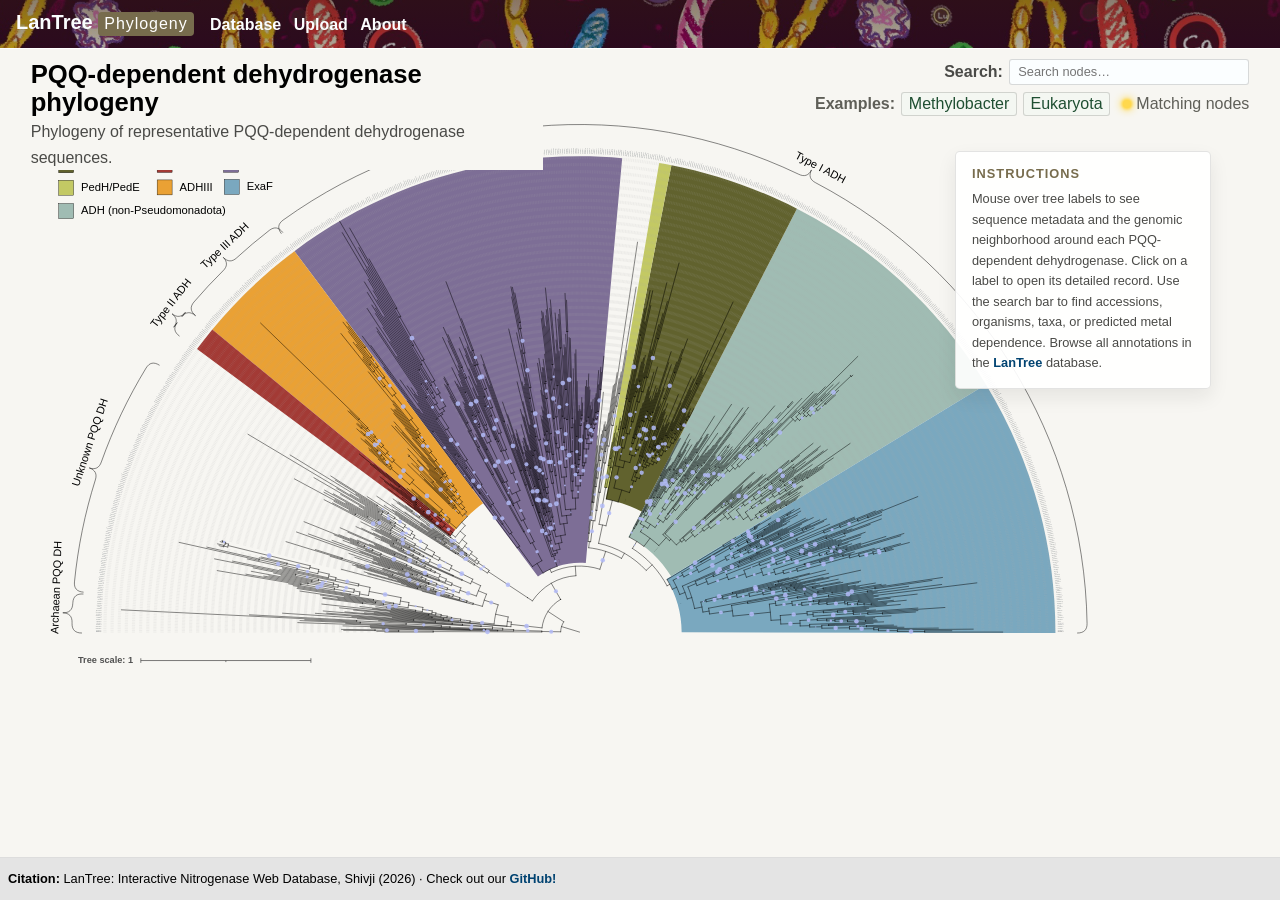
<file: website/frontend/public/home.html>
<!DOCTYPE html>
<html lang="en">

<head>
  <meta charset="UTF-8" />
  <meta name="viewport" content="width=device-width, initial-scale=1.0" />
  <title>LanTree</title>
  <link rel="icon" type="image/x-icon" href="./assets/images/La.ico" />
  <link rel="stylesheet" href="./css/style.css" />
  <link rel="stylesheet" href="./css/site-header.css" />
  <style>
    html, body {
      height: 100%;
    }

    body {
      margin: 0;
      min-height: 100vh;
      display: flex;
      flex-direction: column;
    }

    #root {
      display: flex;
      flex-direction: column;
      min-height: 100vh;
      flex: 1;
    }

    /* Keep the tree behind the page heading. */
    main.tree-page {
      position: relative;
      z-index: 1;
      flex: 1;
      padding-top: 0.75rem;
      padding-bottom: 0.5rem;
    }

    main.tree-page .tree-header,
    main.tree-page .page-description {
      position: relative;
      z-index: 2;
      background: var(--bg-page);
    }

    main.tree-page .tree-header {
      margin: 0;
      padding: 0;
    }

    main.tree-page .tree-panel {
      margin-top: -4.5rem;
      position: relative;
      z-index: 1;
    }

    main.tree-page #tree-container {
      position: relative;
      z-index: 1;
    }

    main.tree-page #tree-container svg {
      width: 95%;
      height: auto;
      position: relative;
      z-index: 1;
      display: block;
    }

    footer {
      position: sticky;
      bottom: 0;
      z-index: 20;
      background: rgba(225, 225, 225, 0.9);
      border-top: 1px solid #ddd;
      width: 100%;
    }
  </style>
</head>

<!-- Google tag (gtag.js) -->
<script async src="https://www.googletagmanager.com/gtag/js?id=G-29RF7N32WC"></script>
<script>
  window.dataLayer = window.dataLayer || [];
  function gtag(){dataLayer.push(arguments);}
  gtag('js', new Date());

  gtag('config', 'G-29RF7N32WC');
</script>

<body class="tree-home-page">
  <div id="root">
    <!--load page content first-->
    <header>
      <div class="header">
        <a href="/" class="logo">LanTree <span class="logo-badge">Phylogeny</span></a>
        <nav class="header__navigation">
          <a translate="no" href="/database">Database</a>
          <a translate="no" href="/classify">Upload</a>
          <a translate="no" href="/about">About</a>
          <!-- <a translate="no" href="/wiki">Nitrogenase Wiki</a> -->
        </nav>
      </div>
    </header>

  <hr class="header-separator">

  <main class="tree-page">
    <!-- <div style='position: absolute; bottom: 25px; right: 10px;'></div> -->
    <div class="tree-header">
      <h1>PQQ-dependent dehydrogenase phylogeny</h1>
      <div class="tree-search">
        <div class="tree-search__field">
          <label for="tree-search">Search:</label>
          <input type="search" id="tree-search" placeholder="Search nodes…" />
        </div>
        <div class="tree-search__examples" aria-label="Example searches">
          <span>Examples:</span>
          <button type="button" data-search-example="Methylobacter">Methylobacter</button>
          <button type="button" data-search-example="Eukaryota">Eukaryota</button>
          <span class="tree-search__match-key">
            <span class="tree-search__match-swatch" aria-hidden="true"></span>
            Matching nodes
          </span>
        </div>
      </div>
    </div>
    <p class="page-description">Phylogeny of representative PQQ-dependent dehydrogenase sequences.</p>
    <div class="tree-panel">
      <div id="tree-container">
        <div class="tree-loading" role="status" aria-live="polite">Loading phylogenetic tree…</div>
      </div>
      <aside class="tree-instructions" aria-label="Tree instructions">
        <div class="tree-instructions__title">Instructions</div>
        <p>
          Mouse over tree labels to see sequence metadata and the genomic neighborhood
          around each PQQ-dependent dehydrogenase. Click on a label to open its detailed record.
          Use the search bar to find accessions, organisms, taxa, or predicted metal dependence.
          Browse all annotations in the <a href="/database">LanTree</a> database.
        </p>
      </aside>
    </div>

    <div id="tooltip" class="tooltip"></div>

    <script src="./js/tree.js" defer></script>

  </main>

  <footer>
    <div>
      <p><b>Citation: </b> LanTree: Interactive Nitrogenase Web Database, Shivji (2026) · Check out our <a href="https://github.com/zshivji/LanTree" target="_blank" rel="noopener">GitHub!</a></p>
    </div>
  </footer>
  
  </div>
</body>

</html>
</file>
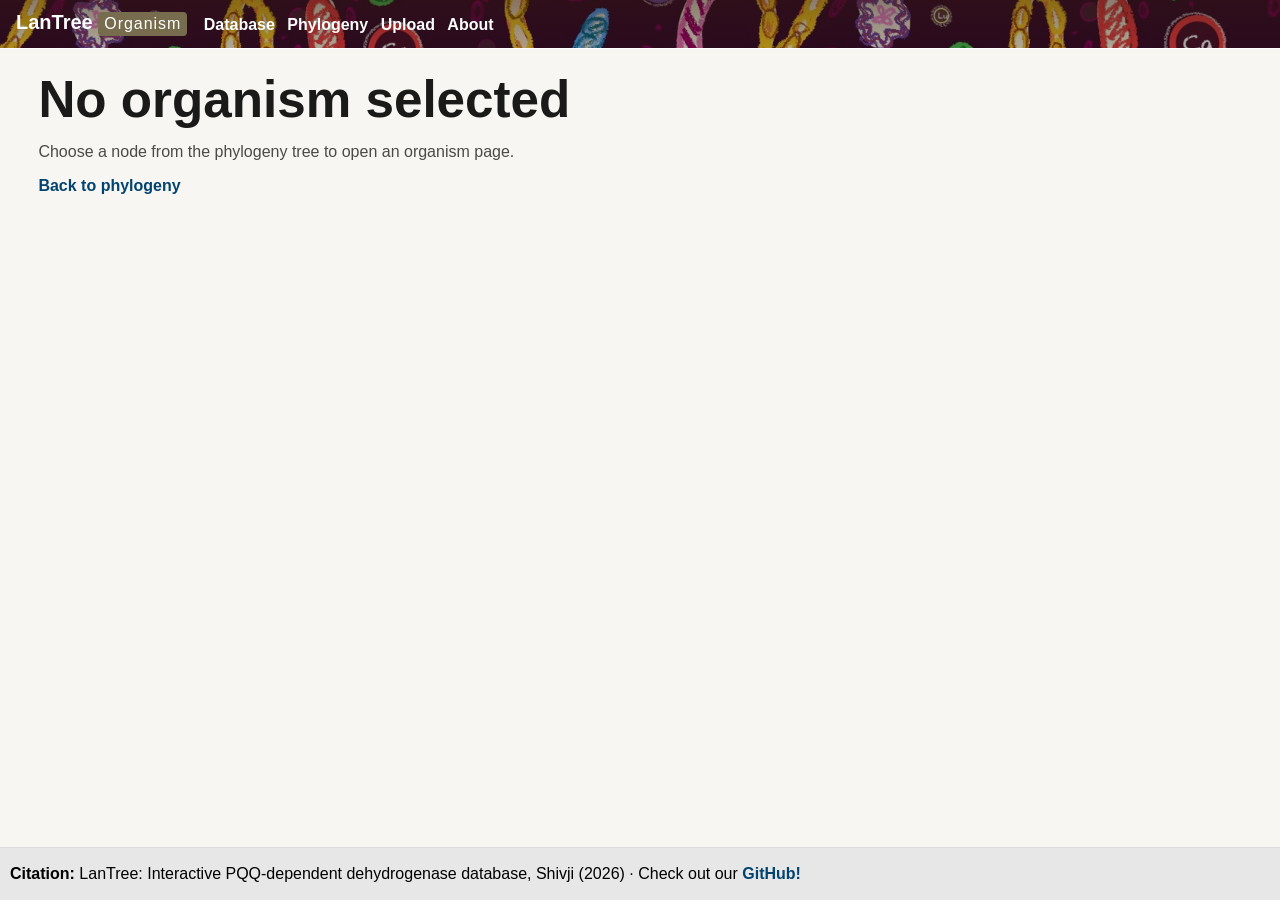
<file: website/frontend/public/organism.html>
<!DOCTYPE html>
<html lang="en">

<head>
  <meta charset="UTF-8" />
  <meta name="viewport" content="width=device-width, initial-scale=1.0" />
  <title>LanTree - Organism</title>
  <link rel="stylesheet" href="./css/style.css" />
  <link rel="stylesheet" href="./css/site-header.css" />
  <link rel="icon" type="image/x-icon" href="./assets/images/La.ico" />
  <script defer src="./js/organism.js"></script>
</head>

<!-- Google tag (gtag.js) -->
<script async src="https://www.googletagmanager.com/gtag/js?id=G-29RF7N32WC"></script>
<script>
  window.dataLayer = window.dataLayer || [];
  function gtag(){dataLayer.push(arguments);}
  gtag('js', new Date());

  gtag('config', 'G-29RF7N32WC');
</script>

<body>
  <div id="root">
    <header>
      <div class="header">
        <a href="/" class="logo">LanTree <span class="logo-badge">Organism</span></a>
        <nav class="header__navigation">
          <a translate="no" href="/database">Database</a>
          <a translate="no" href="/">Phylogeny</a>
          <a translate="no" href="/classify">Upload</a>
          <a translate="no" href="/about">About</a>
          <!-- <a translate="no" href="/wiki">Nitrogenase Wiki</a> -->
        </nav>
      </div>
    </header>

    <hr class="header-separator">

    <main class="organism-page">
      <div id="organism-detail" class="organism-detail" aria-live="polite">
        <p class="organism-status">Loading organism...</p>
      </div>
    </main>

    <footer>
      <div>
        <p><b>Citation: </b> LanTree: Interactive PQQ-dependent dehydrogenase database, Shivji (2026) · Check out our <a href="https://github.com/zshivji/LanTree" target="_blank" rel="noopener">GitHub!</a></p>
      </div>
    </footer>
  </div>
</body>

</html>
</file>
<file: website/frontend/public/css/style.css>
:root {
  --fr--color-sapphire-blue: #014371;
  --fr--color-sea-blue: #00639a;
  --fr--color-independence: #4e5a71;
  --fr--color-gainsborough: #d2dce3;
  --fr--color-platinum: #e4e8eb;
  --fr--color-sky-white: #fbfeff;
  --fr--color-yankees-blue: #161d39;

  --top-header-margin: 3rem;

  --bg-page: #f7f6f2;
  --text-white: #fbfeff;
  --green: #776c4d;
  --font-sans: "DM Sans", system-ui, sans-serif;
  --radius-sm: 4px;
}

html,
body {
  font-family: Lato, sans-serif;
  background-image: url("../images/header.png");
  background-repeat: no-repeat;
  background-size: cover;
  background-position: top center;
}

/* Keep the site header full-size while compacting the tree page content. */
.tree-home-page main,
.tree-home-page footer {
  zoom: 0.8;
}

body {
  display: flex;
  flex-direction: column;
  min-height: 100vh;
  margin: 0;
}

a {
  color: var(--fr--color-sapphire-blue);
  text-decoration: none;
  font-weight: 600;
}

a:hover {
  color: color-mix(in srgb, var(--fr--color-sapphire-blue) 90%, white);
}

hr.header-separator {
  margin: 0;
  border: none;
  border-top: 1px solid rgb(255, 255, 255);
}

.header {
  display: flex;
  align-items: center;
  align-content: center;
  color: rgba(255, 255, 255, 0.633);
  padding: 0.5em 1em;
  height: var(--top-header-margin);
}

.header > * {
  flex: 0 0 auto;
}

.header .header__link {
  align-self: baseline;
}

.header a,
.header button.button,
.header a:link,
.header a:visited,
.header a:hover,
.header a:active,
.header .header__link > a {
  display: inline-block;
  color: var(--text-white);
  margin-bottom: 0;
  text-decoration: none;
  transition:
    background-color 0.25s ease-out,
    color 0.25s ease-out;
}

.header__navigation {
  flex-shrink: 1;
  list-style: none;
  display: flex;
  flex-wrap: nowrap;
  align-items: center;
  margin: 0;
  padding: 0 0.5ch;
  gap: 0.5ch;
  scrollbar-width: none;
}

.header__navigation > ul {
  display: flex;
  flex-wrap: nowrap;
  align-items: center;
  gap: 0.5ch;
  margin: 0;
  padding: 0;
}

.header__navigation > ul > li {
  display: inline-flex;
}

.header__navigation::-webkit-scrollbar {
  display: none;
}

.header__navigation a,
.header__navigation button.button {
  margin: 0.1rem 0.25rem;
  border-bottom: 1px solid transparent;
}

.header__navigation a:hover,
.header__navigation button.button:hover {
  border-bottom-color: currentColor;
}

.header .logo:hover {
  border-bottom-color: transparent;
  color: var(--text-white);
  cursor: pointer;
}

.header__search {
  flex: 1;
}

.header__search input,
.header__search button {
  margin: 0;
}

.logo {
  font-family: Lato, sans-serif;
  font-size: 24px;
  font-weight: 600;
  display: flex;
  align-items: center;
  gap: 8px;
  white-space: nowrap;
}

.logo-badge {
  background: var(--green);
  color: #fff;
  border-radius: var(--radius-sm);
  font-family: var(--font-sans);
  font-size: 18px;
  font-weight: 500;
  letter-spacing: 0.06em;
  padding: 2px 6px;
}

main {
  flex: 1;
  background-color: var(--bg-page);
  box-sizing: border-box;
  overflow: auto;
  padding: 1.5rem clamp(1rem, 3vw, 2.5rem);
}

#root {
  display: flex;
  flex-direction: column;
  min-height: 100vh;
}

.organism-page {
  color: #1a1a18;
}

.organism-detail {
  max-width: none;
}

.organism-back-row {
  margin-bottom: 1rem;
}

.organism-back-row a,
.organism-empty a {
  color: var(--fr--color-sapphire-blue);
  text-decoration: none;
}

.organism-back-row a:hover,
.organism-empty a:hover {
  text-decoration: underline;
}

.organism-hero {
  max-width: 900px;
  margin-bottom: 1.5rem;
}

.organism-eyebrow {
  margin: 0 0 0.25rem;
  color: var(--green);
  font-family: var(--font-sans);
  font-size: 0.85rem;
  font-weight: 700;
  letter-spacing: 0.06em;
  text-transform: uppercase;
}

.organism-hero h1,
.organism-empty h1 {
  margin: 0;
  color: #1a1a18;
  font-size: clamp(2rem, 4vw, 3.25rem);
  line-height: 1.05;
}

.organism-id {
  margin: 0.75rem 0 0;
  color: #4a4a47;
  font-family: ui-monospace, SFMono-Regular, Menlo, Monaco, Consolas, monospace;
  font-size: 0.95rem;
  word-break: break-word;
}

.organism-summary {
  display: grid;
  grid-template-columns: repeat(auto-fit, minmax(220px, 1fr));
  gap: 1px;
  width: min(60vw, 100%);
  max-width: 100%;
  margin-bottom: 1.5rem;
  border: 1px solid rgba(30, 30, 20, 0.12);
  background: rgba(30, 30, 20, 0.12);
}

.organism-summary div {
  min-height: 84px;
  padding: 1rem;
  background: #fff;
}

.organism-summary span {
  display: block;
  margin-bottom: 0.4rem;
  color: #6b6a64;
  font-size: 0.78rem;
  font-weight: 700;
  letter-spacing: 0.04em;
  text-transform: uppercase;
}

.organism-summary strong {
  color: #1a1a18;
  font-size: 1rem;
  font-weight: 600;
  overflow-wrap: anywhere;
}

.organism-section {
  max-width: none;
  margin-top: 1.5rem;
}

.organism-section h2 {
  margin: 0 0 0.75rem;
  color: #1a1a18;
  font-size: 1.2rem;
}

.organism-taxonomy {
  max-width: none;
  margin: 0;
  color: #3b3b37;
  line-height: 1.55;
}

.organism-operon {
  display: block;
  box-sizing: border-box;
  width: min(60vw, 100%);
  max-width: 100%;
  padding: 1rem;
  border-radius: 6px;
  background: rgba(19, 28, 46, 0.96);
  overflow-x: auto;
}

.organism-table-wrap {
  max-width: 100%;
  overflow-x: auto;
  border: 1px solid rgba(30, 30, 20, 0.12);
  background: #fff;
}

.organism-gene-table {
  width: 100%;
  min-width: 720px;
  border-collapse: collapse;
  font-size: 0.92rem;
}

.organism-gene-table th,
.organism-gene-table td {
  padding: 0.7rem 0.8rem;
  border-bottom: 1px solid rgba(30, 30, 20, 0.1);
  text-align: left;
  vertical-align: top;
}

.organism-gene-table th {
  background: #f0efe9;
  color: #4a4a47;
  font-size: 0.75rem;
  letter-spacing: 0.04em;
  text-transform: uppercase;
}

.organism-gene-table td {
  color: #1a1a18;
  overflow-wrap: anywhere;
}

.organism-muted,
.organism-status,
.organism-empty p {
  color: #4a4a47;
}

footer {
  position: sticky;
  bottom: 0;
  z-index: 20;
  width: 100%;
  border-top: 1px solid #ddd;
  background: rgba(225, 225, 225, 0.8);
  min-height: 25px;
  line-height: 20px;
  display: flex;
  justify-content: space-between;
  align-items: center;
  padding: 0 10px;
}
footer a:hover {
  text-decoration: underline;
}

#tree-container svg {
  position: relative;
  display: block;
  width: 83%;
  height: auto;
  transform: translateY(-8%);
}

.tree-header {
  display: flex;
  align-items: flex-end;
  justify-content: space-between;
  gap: 0.75rem;
  margin: 0;
}

.tree-header h1 {
  margin: 0;
  line-height: 1.1;
}

.tree-search {
  display: flex;
  align-items: center;
  flex-wrap: wrap;
  justify-content: flex-end;
  gap: 0.5rem;
  margin-left: auto;
}

.tree-search__field,
.tree-search__examples {
  display: flex;
  align-items: center;
  gap: 0.5rem;
}

.tree-search label {
  color: #4a4a47;
  font-size: 20px;
  font-weight: 700;
}

.tree-search input {
  box-sizing: border-box;
  width: 300px;
  max-width: 42vw;
  padding: 6px 10px;
  border: 1px solid rgba(30, 30, 20, 0.16);
  border-radius: 4px;
  background: #fbfeff;
  color: #1a1a18;
  font: inherit;
}

.tree-search__examples {
  color: #5f5f58;
  font-size: 20px;
}

.tree-search__examples span {
  font-weight: 700;
}

.tree-search__examples button {
  padding: 3px 8px;
  border: 1px solid rgba(30, 30, 20, 0.16);
  border-radius: 4px;
  background: #f4f7f2;
  color: #1f4f32;
  cursor: pointer;
  font: inherit;
}

.tree-search__examples button:hover,
.tree-search__examples button:focus {
  border-color: rgba(31, 79, 50, 0.35);
  background: #e9f2e8;
}

.tree-search__match-key {
  display: inline-flex;
  gap: 7px;
  align-items: center;
  margin-left: 8px;
  font-weight: 400 !important;
}

.tree-search__match-swatch {
  width: 10px;
  height: 10px;
  border-radius: 50%;
  background: #ffd84d;
  box-shadow:
    0 0 3px 2px rgba(255, 216, 77, 0.95),
    0 0 9px 4px rgba(255, 216, 77, 0.65);
}

.page-description {
  max-width: 640px;
  margin: 0.2rem 0 0.75rem;
  color: #4a4a47;
  font-size: 20px;
  line-height: 1.6;
}

.tree-panel {
  position: relative;
}

#tree-container {
  margin-top: 1rem;
}

.tree-loading {
  display: grid;
  min-height: 20rem;
  place-items: center;
  color: #4a4a47;
  font-size: 20px;
  font-weight: 600;
}

.tree-loading.is-error {
  color: #8b2635;
}

.tree-instructions {
  position: absolute;
  top: 2rem;
  right: clamp(1rem, 4vw, 3rem);
  z-index: 5;
  box-sizing: border-box;
  width: min(320px, calc(100% - 2rem));
  padding: 18px 20px;
  border: 1px solid rgba(30, 30, 20, 0.12);
  border-radius: 6px;
  background: rgba(255, 255, 255, 0.92);
  color: #4a4a47;
  box-shadow: 0 10px 24px rgba(30, 30, 20, 0.08);
}

.tree-instructions__title {
  margin-bottom: 10px;
  color: var(--green);
  font-size: 16px;
  font-weight: 700;
  letter-spacing: 0.08em;
  text-transform: uppercase;
}

.tree-instructions p {
  margin: 0;
  font-size: 16px;
  line-height: 1.6;
}

#tooltip {
  position: absolute;
  background: rgba(19, 28, 46, 0.96);
  color: #f6f8fb;
  border: 1px solid rgba(255, 255, 255, 0.2);
  border-radius: 10px;
  box-shadow: 0 10px 24px rgba(0, 0, 0, 0.25);
  font-size: 18px;
  line-height: 1.35;
  padding: 10px 12px;
  max-width: 460px;
  display: none;
  pointer-events: none;
  z-index: 1000;
}

.tooltip-card {
  display: grid;
  gap: 8px;
}

.tooltip-title {
  font-size: 24px;
  font-weight: 700;
  color: #ffffff;
}

.tooltip-subtitle {
  font-size: 15px;
  color: #c8d3e1;
  word-break: break-word;
}

.tooltip-meta-grid {
  display: grid;
  grid-template-columns: auto 1fr;
  gap: 4px 10px;
  align-items: start;
}

.tooltip-key {
  color: #a6b7cc;
  font-weight: 600;
  white-space: nowrap;
}

.tooltip-value {
  color: #f6f8fb;
  word-break: break-word;
}

.tooltip-taxonomy-label {
  color: #a6b7cc;
  font-weight: 600;
}

.tooltip-taxonomy {
  color: #e8eef7;
  max-width: 430px;
  word-break: break-word;
}

.tooltip-operon-wrapper {
  margin-top: 4px;
  padding-top: 10px;
  border-top: 1px solid rgba(255, 255, 255, 0.18);
}

.tooltip-operon-track {
  position: relative;
  width: 404px;
  max-width: 100%;
  height: 52px;
  border-radius: 6px;
  background: rgba(255, 255, 255, 0.08);
  overflow: hidden;
}

.organism-operon .tooltip-operon-track {
  width: 100%;
  height: 72px;
}

.organism-operon .tooltip-operon-gene {
  top: 29px;
  height: 28px;
  cursor: help;
}

.organism-operon .tooltip-operon-gene-label {
  top: -22px;
  max-width: 140px;
  font-size: 14px;
}

.organism-operon .tooltip-operon-gene-body {
  height: 16px;
}

.organism-operon .tooltip-operon-arrow-forward,
.organism-operon .tooltip-operon-arrow-reverse {
  border-top-width: 8px;
  border-bottom-width: 8px;
}

.organism-operon .tooltip-operon-arrow-forward {
  border-left-width: 12px;
}

.organism-operon .tooltip-operon-arrow-reverse {
  border-right-width: 12px;
}

.organism-operon .tooltip-operon-track::before {
  top: 43px;
}

.organism-operon .tooltip-operon-scale-label {
  font-size: 13px;
}

.organism-gene-tooltip {
  display: none;
  position: fixed;
  z-index: 100;
  max-width: min(420px, calc(100vw - 16px));
  padding: 0.7rem 0.85rem;
  border: 1px solid rgba(255, 255, 255, 0.25);
  border-radius: 5px;
  background: rgba(19, 28, 46, 0.98);
  color: #f6f8fb;
  font-size: 0.9rem;
  line-height: 1.4;
  pointer-events: none;
  white-space: pre-wrap;
  box-shadow: 0 5px 18px rgba(0, 0, 0, 0.25);
}

.tooltip-operon-track::before {
  content: "";
  position: absolute;
  left: 8px;
  right: 8px;
  top: 30px;
  border-top: 1px solid rgba(255, 255, 255, 0.35);
}

.tooltip-operon-gene {
  position: absolute;
  top: 19px;
  display: flex;
  align-items: center;
  height: 22px;
  min-width: 10px;
}

.tooltip-operon-gene-label {
  position: absolute;
  top: -16px;
  left: 50%;
  max-width: 72px;
  transform: translateX(-50%);
  color: #f6f8fb;
  font-size: 10px;
  font-weight: 700;
  line-height: 1;
  overflow: hidden;
  text-overflow: ellipsis;
  text-shadow: 0 1px 2px rgba(0, 0, 0, 0.45);
  white-space: nowrap;
}

.tooltip-operon-gene-body {
  flex: 1 1 auto;
  height: 12px;
  min-width: 2px;
  box-shadow: inset 0 -1px 0 rgba(0, 0, 0, 0.18);
}

.tooltip-operon-arrow-forward,
.tooltip-operon-arrow-reverse {
  width: 0;
  height: 0;
  border-top: 6px solid transparent;
  border-bottom: 6px solid transparent;
}

.tooltip-operon-arrow-forward {
  border-left: 9px solid;
}

.tooltip-operon-arrow-reverse {
  border-right: 9px solid;
}

.tooltip-operon-scale {
  position: relative;
  height: 22px;
  margin: 4px 8px 0;
}

.tooltip-operon-scale-line {
  position: absolute;
  top: 5px;
  right: 0;
  left: 0;
  border-top: 1px solid rgba(255, 255, 255, 0.28);
}

.tooltip-operon-scale-tick {
  position: absolute;
  top: 0;
  transform: translateX(-50%);
}

.tooltip-operon-scale-tick.start {
  transform: translateX(0);
}

.tooltip-operon-scale-tick.end {
  transform: translateX(-100%);
}

.tooltip-operon-scale-mark {
  width: 1px;
  height: 7px;
  margin: 2px auto 0;
  background: rgba(255, 255, 255, 0.45);
}

.tooltip-operon-scale-label {
  display: block;
  color: #b8c6d8;
  font-size: 10px;
  line-height: 1;
  white-space: nowrap;
}

.tree-label {
  cursor: pointer;
  fill: black;
  transition: opacity 160ms ease, filter 160ms ease;
}

.tree-label:hover {
  fill: #1f77b4;
  font-weight: bold;
}

.tree-label.tree-match {
  font-weight: bold;
  filter:
    drop-shadow(0 0 2px #fff4a8)
    drop-shadow(0 0 4px #ffd84d)
    drop-shadow(0 0 7px #ffc400);
}

/* The injected tspans have their own fill attributes, so draw the match halo
   on both the label and its children instead of relying on inherited fill. */
.tree-label.tree-match,
.tree-label.tree-match tspan {
  stroke: #ffd84d !important;
  stroke-width: 3px !important;
  stroke-linejoin: round;
  paint-order: stroke fill;
  vector-effect: non-scaling-stroke;
}

.tree-dim {
  fill: #ccc;
  opacity: 0.3;
}

@media (max-width: 900px) {
  .tree-header {
    align-items: flex-start;
    flex-direction: column;
  }

  .tree-search {
    width: 100%;
    align-items: stretch;
    margin-left: 0;
  }

  .tree-search__field {
    width: 100%;
  }

  .tree-search input {
    flex: 1;
    max-width: none;
  }

  .tree-search__examples {
    flex-wrap: wrap;
    padding-left: 50px;
  }

  .tree-instructions {
    position: relative;
    top: auto;
    right: auto;
    width: 100%;
    margin-top: 1rem;
  }
}

/* . class selctor
   # id selector */
</file>
<file: website/frontend/public/css/site-header.css>
:root {
  --site-header-height: 3rem;
  --site-header-text: #fbfeff;
  --site-header-accent: #776c4d;
}

/* Keep the banner crop independent of each page's content height. */
html,
body {
  background-image: none !important;
}

body > header,
#root > header,
header.site-header {
  height: var(--site-header-height);
  min-height: var(--site-header-height);
  background-color: #293120;
  background-image:
    linear-gradient(rgba(31, 15, 9, 0.509), rgba(0, 0, 0, 0.3)),
    url("../images/header.png");
  background-position: center, center 8%;
  background-repeat: no-repeat;
  background-size: 100% 100%, 120% auto;
}

.header,
header.site-header {
  box-sizing: border-box;
  display: flex;
  align-items: center;
  align-content: center;
  flex-direction: row;
  width: 100%;
  height: var(--site-header-height);
  min-height: var(--site-header-height);
  gap: 0.5rem;
  padding: 0.5rem 1rem;
  color: var(--site-header-text);
  font-family: Lato, Arial, Helvetica, sans-serif;
  line-height: 1;
  overflow: hidden;
}

.header > *,
header.site-header > * {
  flex: 0 0 auto;
}

.header .logo,
header.site-header .logo {
  display: flex;
  align-items: center;
  flex: 0 0 auto;
  gap: 8px;
  margin: 0;
  color: var(--site-header-text);
  font-family: Lato, Arial, Helvetica, sans-serif;
  font-size: 20px;
  font-weight: 600;
  line-height: 1;
  text-decoration: none;
  white-space: nowrap;
}

.header .logo-badge,
header.site-header .logo-badge {
  box-sizing: border-box;
  display: inline-block;
  border-radius: 4px;
  padding: 2px 6px;
  color: #fff;
  background: var(--site-header-accent);
  font-family: Lato, Arial, Helvetica, sans-serif;
  font-size: 16px;
  font-weight: 500;
  letter-spacing: 0.06em;
  line-height: 1.2;
}

.header__navigation,
header.site-header .nav {
  display: flex;
  align-items: center;
  flex: 1 1 auto;
  flex-wrap: nowrap;
  min-width: 0;
  gap: 0.5ch;
  margin: 0;
  padding: 0 0.5ch;
  overflow-x: auto;
  scrollbar-width: none;
  white-space: nowrap;
}

.header__navigation::-webkit-scrollbar,
header.site-header .nav::-webkit-scrollbar {
  display: none;
}

.header__navigation a,
header.site-header .nav a {
  display: inline-block;
  flex: 0 0 auto;
  border-bottom: 1px solid transparent;
  margin: 0.1rem 0.25rem;
  padding: 0;
  color: var(--site-header-text);
  font-family: Lato, Arial, Helvetica, sans-serif;
  font-size: 16px;
  font-weight: 600;
  line-height: 1.2;
  text-decoration: none;
}

.header__navigation a:hover,
.header__navigation a[aria-current="page"],
header.site-header .nav a:hover {
  border-bottom-color: currentColor;
  color: var(--site-header-text);
}

hr.header-separator {
  width: 100%;
  height: 0;
  border: 0;
  border-top: 1px solid rgba(255, 255, 255, 0.8);
  margin: 0;
}

/* Database: use one background layer across the banner and main content so the
   image crop remains continuous at the header separator. */
body.database-page #root {
  background-color: #293120;
  background-image:
    linear-gradient(rgba(31, 15, 9, 0.509), rgba(0, 0, 0, 0.3)),
    url("../images/header.png");
  background-position: center, center 8%;
  background-repeat: no-repeat;
  background-size: 100% 100%, 120% auto;
}

body.database-page #root > header {
  background: transparent;
}
</file>
